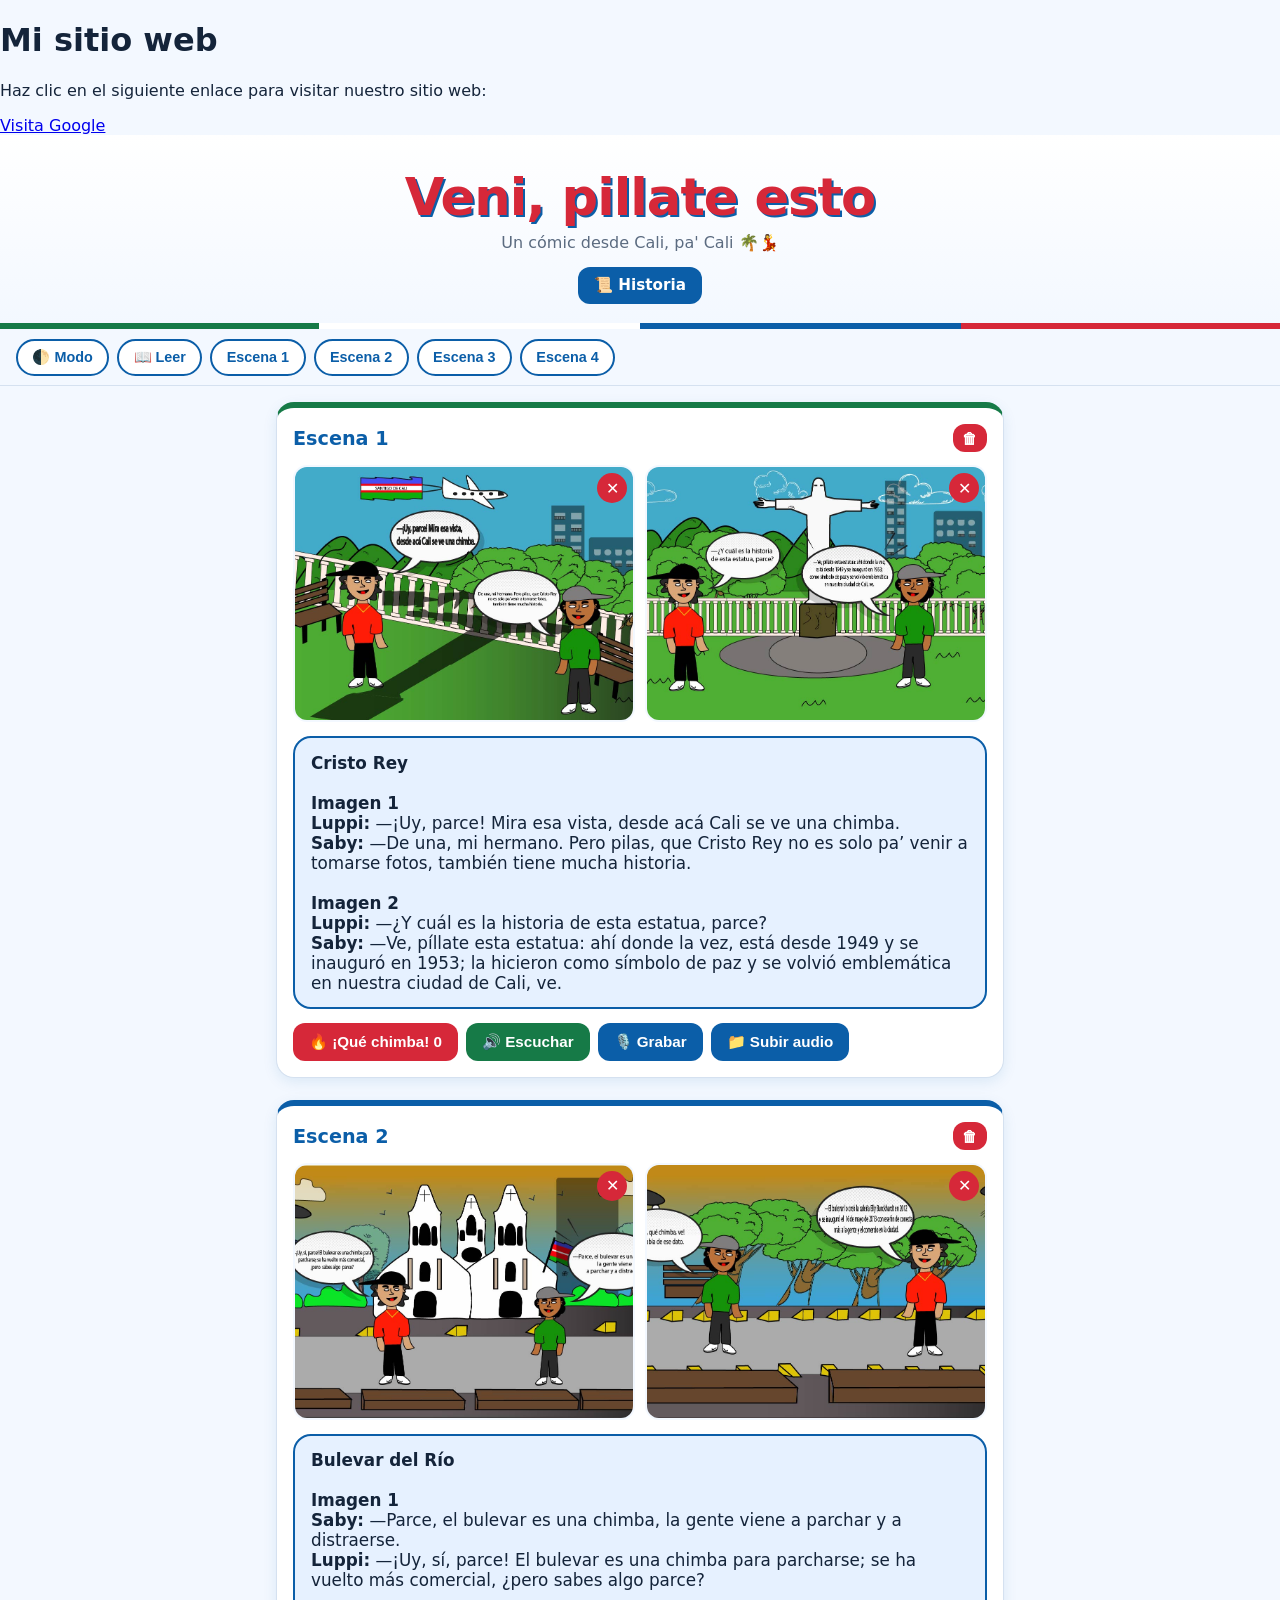
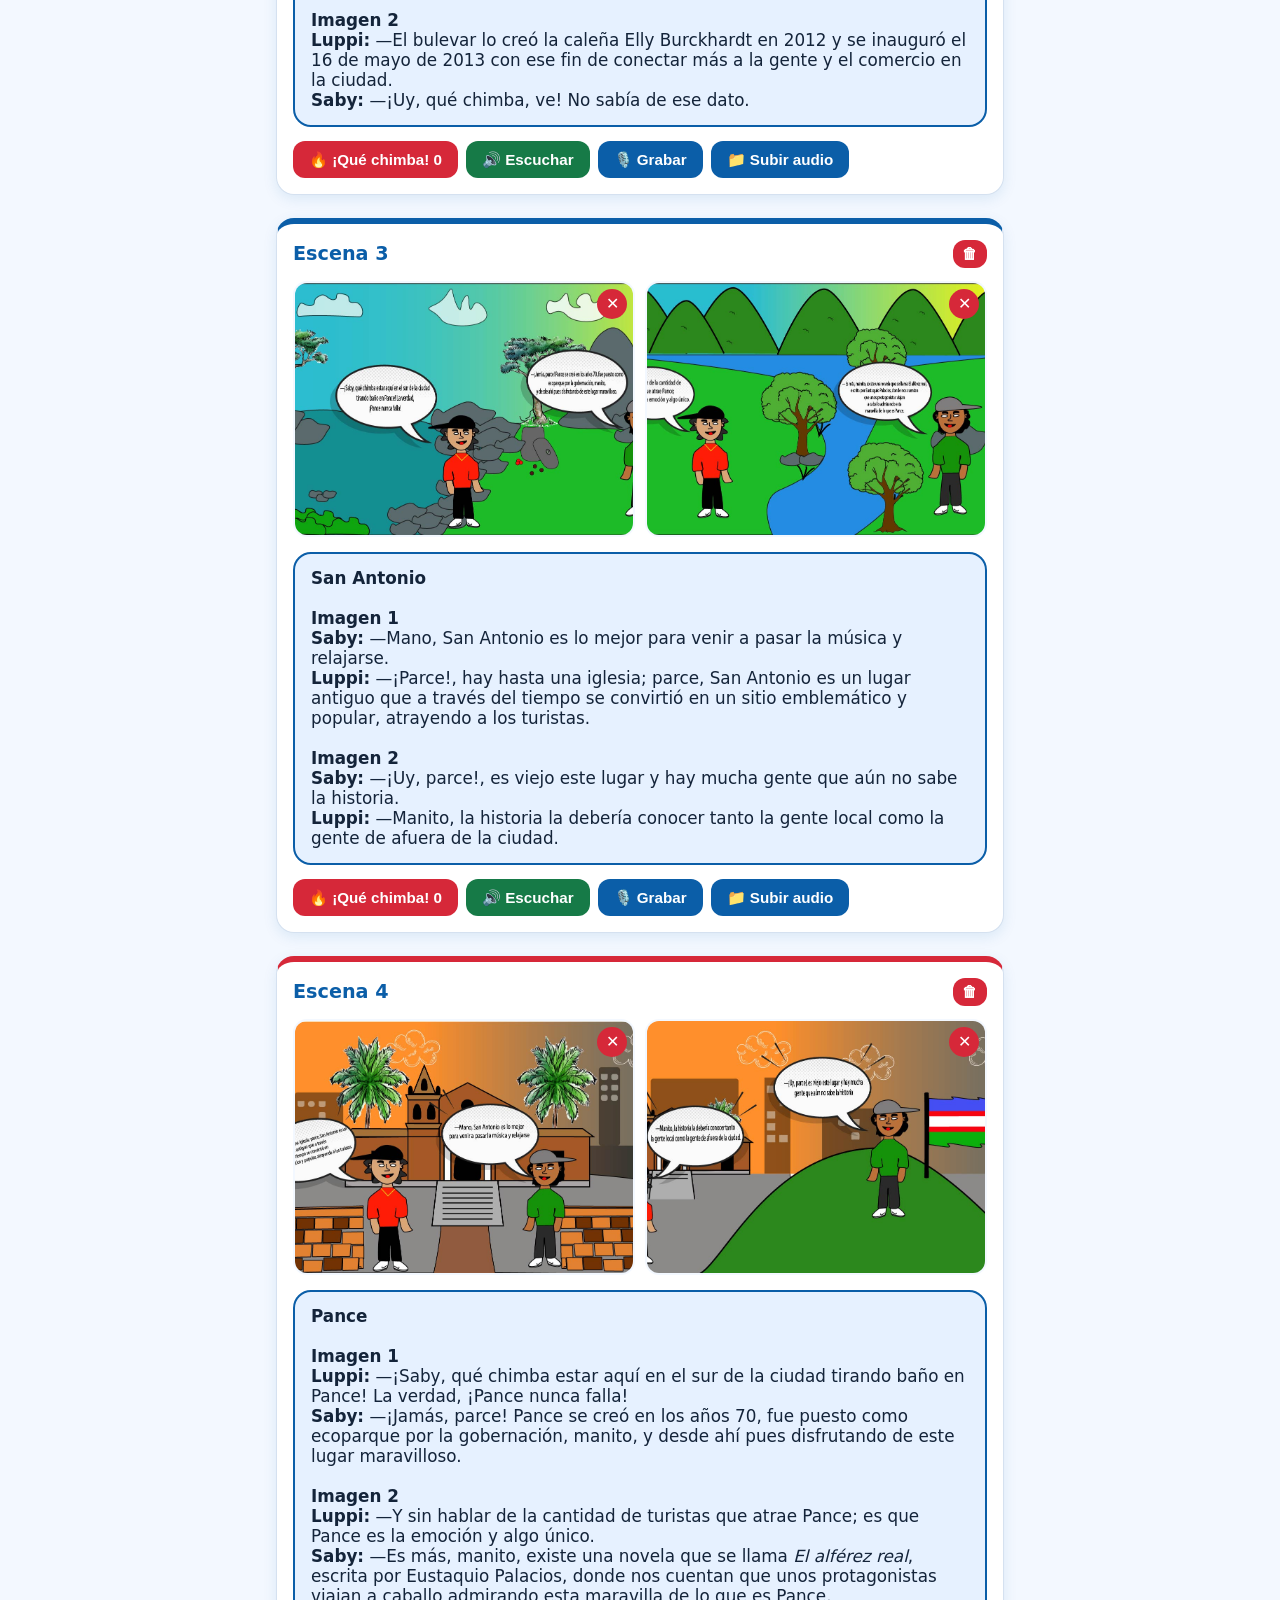
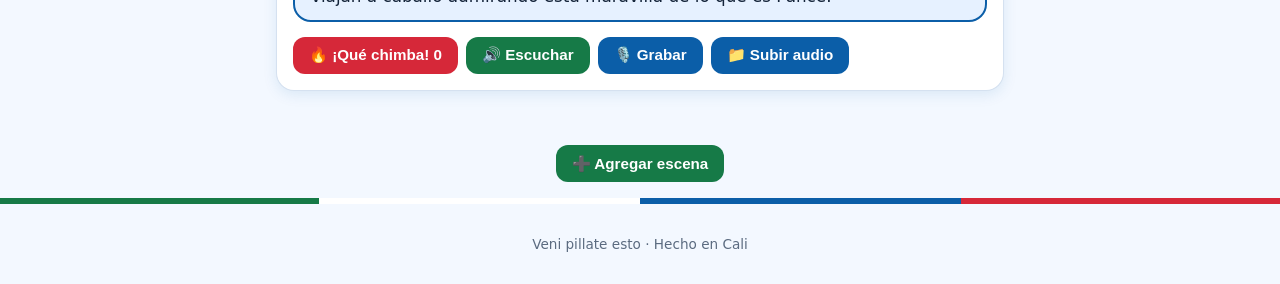
<file: index.html>
<!DOCTYPE html>
<html lang="es">
<head>
<meta charset="UTF-8">
<meta name="viewport" content="width=device-width, initial-scale=1, viewport-fit=cover">
<title>Veni pillate esto · Cómic de Cali</title>
<link rel="stylesheet" href="css/style.css">
</head>
<body>
  <h1>Mi sitio web</h1>
    <p>Haz clic en el siguiente enlace para visitar nuestro sitio web:</p>
    
    <!-- Aquí creas el enlace -->
    <a href="https://www.venipillate.com" target="_blank">Visita Google</a>
<div id="bar"></div>
<header>
  <h1>Veni, pillate esto</h1>
  <p>Un cómic desde Cali, pa' Cali 🌴💃</p>
  <a class="btn hist" href="historia.html">📜 Historia</a>
</header>
<nav id="nav" aria-label="Escenas">
  <button id="theme">🌓 Modo</button>
  <button id="read">📖 Leer</button>
</nav>
<main id="scenes"></main>
<main class="add"><button class="btn g" id="add">➕ Agregar escena</button></main>
<footer>Veni pillate esto · Hecho en Cali</footer>
<div id="lb"><img alt="Imagen ampliada"></div>
<input type="file" id="file" accept="image/*" hidden>

<script src="js/script.js"></script>
</body>
</html>
</file>
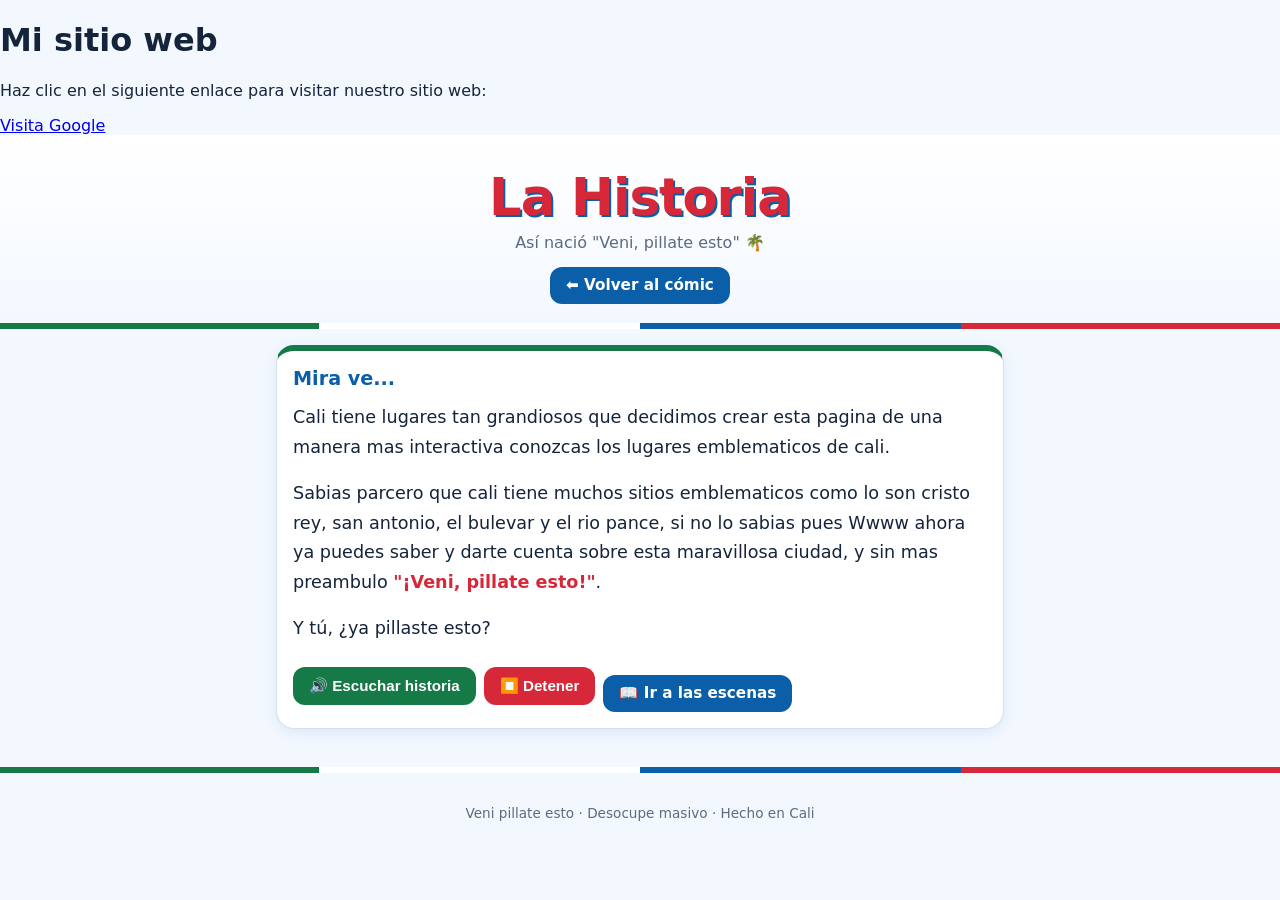
<file: historia.html>
<!DOCTYPE html>
<html lang="es">
<head>
<meta charset="UTF-8">
<meta name="viewport" content="width=device-width, initial-scale=1, viewport-fit=cover">
<title>Historia · Veni pillate esto</title>
<link rel="stylesheet" href="css/style.css">
</head>
<body>
  <h1>Mi sitio web</h1>
    <p>Haz clic en el siguiente enlace para visitar nuestro sitio web:</p>
    
    <!-- Aquí creas el enlace -->
    <a href="https://www.venipillate.com" target="_blank">Visita Google</a>
<header>
  <h1>La Historia</h1>
  <p>Así nació "Veni, pillate esto" 🌴</p>
  <a class="btn hist" href="index.html">⬅️ Volver al cómic</a>
</header>

<main>
  <article class="scene story" id="historia" aria-label="Historia del cómic">
    <h2><span>Mira ve...</span></h2>

    <p>Cali tiene lugares tan grandiosos que decidimos crear esta pagina de una manera mas interactiva 
      conozcas los lugares emblematicos de cali.</p>

    <p> Sabias parcero que cali tiene muchos sitios emblematicos como lo son cristo rey, san antonio, 
    el bulevar y el rio pance, si no lo sabias pues Wwww ahora ya puedes saber y darte cuenta 
    sobre esta maravillosa ciudad, y sin mas preambulo <strong>"¡Veni, pillate esto!"</strong>.
    </p>
    
    <p>Y tú, ¿ya pillaste esto?</p>

    <div class="tools">
      <button class="btn g" id="listen" aria-label="Escuchar la historia">🔊 Escuchar historia</button>
      <button class="btn" id="stop" aria-label="Detener la lectura">⏹️ Detener</button>
      <a class="btn hist" href="index.html#scenes">📖 Ir a las escenas</a>
    </div>
  </article>
</main>

<footer>Veni pillate esto · Desocupe masivo · Hecho en Cali</footer>

<script>
const art=document.getElementById('historia');
document.getElementById('listen').onclick=()=>{
  speechSynthesis.cancel();
  const txt=[...art.querySelectorAll('h2 span,p')].map(e=>e.textContent).join(' ');
  const u=new SpeechSynthesisUtterance(txt);
  u.lang='es-CO';speechSynthesis.speak(u);
};
document.getElementById('stop').onclick=()=>speechSynthesis.cancel();
</script>
</body>
</html>
</file>
<file: css/style.css>
:root{
  /* Colores de Cali */
  --rojo:#d62839;
  --verde:#167a47;
  --azul:#0b5ea8;
  --blanco:#ffffff;

  --bg:#f3f8ff;--card:#ffffff;--text:#14243a;--muted:#5b6b80;
  --accent:var(--rojo);--green:var(--verde);--red:var(--rojo);--blue:var(--azul);
  --line:#d5e1f0;--bubble:#e6f1ff;
  --flag:linear-gradient(90deg,var(--verde) 0 25%,var(--blanco) 25% 50%,var(--azul) 50% 75%,var(--rojo) 75% 100%);
}
[data-theme="dark"]{
  --bg:#15131a;--card:#1d2230;--text:#f2f6fc;--muted:#a8b4c6;
  --line:#2f3a52;--bubble:#1f3556;
  --rojo:#ff4d5e;--verde:#2fbf71;--azul:#4da3f0;
}
*{box-sizing:border-box}
html{scroll-behavior:smooth;scroll-padding-top:70px}
body{
  margin:0;background:var(--bg);color:var(--text);
  font-family:system-ui,-apple-system,"Segoe UI",Roboto,sans-serif;
  padding-top:env(safe-area-inset-top,0px);
  padding-bottom:env(safe-area-inset-bottom,0px);
}
#bar{
  position:fixed;top:0;left:0;height:5px;width:0;z-index:50;
  background:var(--flag);
}
header{
  text-align:center;padding:2rem 1rem 1.2rem;
  background:linear-gradient(180deg,var(--card),var(--bg));
  border-bottom:6px solid transparent;
  border-image:var(--flag) 1;
}
header h1{
  margin:0;font-size:clamp(2rem,8vw,3.2rem);letter-spacing:-1px;color:var(--rojo);
  text-shadow:2px 2px 0 var(--azul);
}
header p{margin:.4rem 0 0;color:var(--muted)}
nav{
  position:sticky;top:0;z-index:40;display:flex;gap:.5rem;overflow-x:auto;
  padding:.6rem 1rem;background:var(--bg);border-bottom:1px solid var(--line);
}
nav button{
  flex:0 0 auto;border:2px solid var(--azul);background:var(--card);color:var(--azul);
  padding:.5rem .9rem;border-radius:999px;font-size:.9rem;font-weight:600;cursor:pointer;
}
nav button:hover{background:var(--azul);color:#fff}
main{max-width:760px;margin:0 auto;padding:1rem}
.scene{
  background:var(--card);border:1px solid var(--line);border-top:6px solid var(--verde);
  border-radius:18px;padding:1rem;margin-bottom:1.4rem;
  box-shadow:0 4px 14px rgba(11,94,168,.10);
}
.scene:nth-of-type(4n+2){border-top-color:var(--blanco);border-top-color:var(--azul)}
.scene:nth-of-type(4n+3){border-top-color:var(--azul)}
.scene:nth-of-type(4n+4){border-top-color:var(--rojo)}
.scene h2{
  display:flex;justify-content:space-between;align-items:center;
  margin:0 0 .8rem;font-size:1.2rem;color:var(--azul);
}
.pair{display:grid;grid-template-columns:1fr 1fr;gap:.6rem}
@media(max-width:520px){.pair{grid-template-columns:1fr}}
.slot{
  position:relative;aspect-ratio:4/3;border:2px dashed var(--azul);border-radius:14px;
  display:flex;align-items:center;justify-content:center;text-align:center;
  cursor:pointer;overflow:hidden;color:var(--muted);background:var(--bg);
}
.slot:hover{border-color:var(--verde)}
.slot.has{border-style:solid;border-color:transparent}
.slot img{width:100%;height:100%;object-fit:cover;display:block}
.hint{padding:.5rem;font-size:.9rem}
.hint b{display:block;font-size:2rem;margin-bottom:.2rem}
.x{
  position:absolute;top:6px;right:6px;width:30px;height:30px;border:0;border-radius:50%;
  background:var(--rojo);color:#fff;font-size:1rem;cursor:pointer;
}
.bubble{
  margin:.9rem 0;padding:.9rem 1rem;background:var(--bubble);color:var(--text);
  border:2px solid var(--azul);border-radius:18px;font-size:1.05rem;outline:none;
}
.bubble:focus{box-shadow:0 0 0 3px var(--verde)}
.tools{display:flex;flex-wrap:wrap;gap:.5rem;align-items:center}
.narr{width:100%;margin-top:.5rem}
.btn{
  border:0;border-radius:12px;padding:.6rem 1rem;font-size:.95rem;font-weight:700;
  background:var(--rojo);color:#fff;cursor:pointer;
}
.btn.g{background:var(--verde)}
.btn.r{background:var(--rojo);padding:.35rem .6rem}
.btn.up{background:var(--azul)}
.btn.rec{background:var(--azul)}
.btn.rec.on{background:var(--rojo);animation:pulso 1s infinite}
@keyframes pulso{50%{opacity:.6}}
.btn:hover{filter:brightness(1.1)}
.btn:active{transform:scale(.97)}
.btn:focus-visible,.slot:focus-visible,nav button:focus-visible{
  outline:3px solid #ffb703;outline-offset:2px;
}
.add{text-align:center}
footer{
  text-align:center;padding:2rem 1rem;color:var(--muted);font-size:.85rem;
  border-top:6px solid transparent;border-image:var(--flag) 1;
}
#lb{
  position:fixed;inset:0;background:rgba(10,25,50,.9);display:none;
  align-items:center;justify-content:center;z-index:100;padding:1rem;
}
#lb.on{display:flex}
#lb img{max-width:100%;max-height:100%;border-radius:12px;border:4px solid #fff}

a.btn{display:inline-block;text-decoration:none}
.btn.hist{background:var(--azul);margin-top:.9rem}
.story p{font-size:1.1rem;line-height:1.7;margin:0 0 1rem}
.story strong{color:var(--rojo)}
</file>
